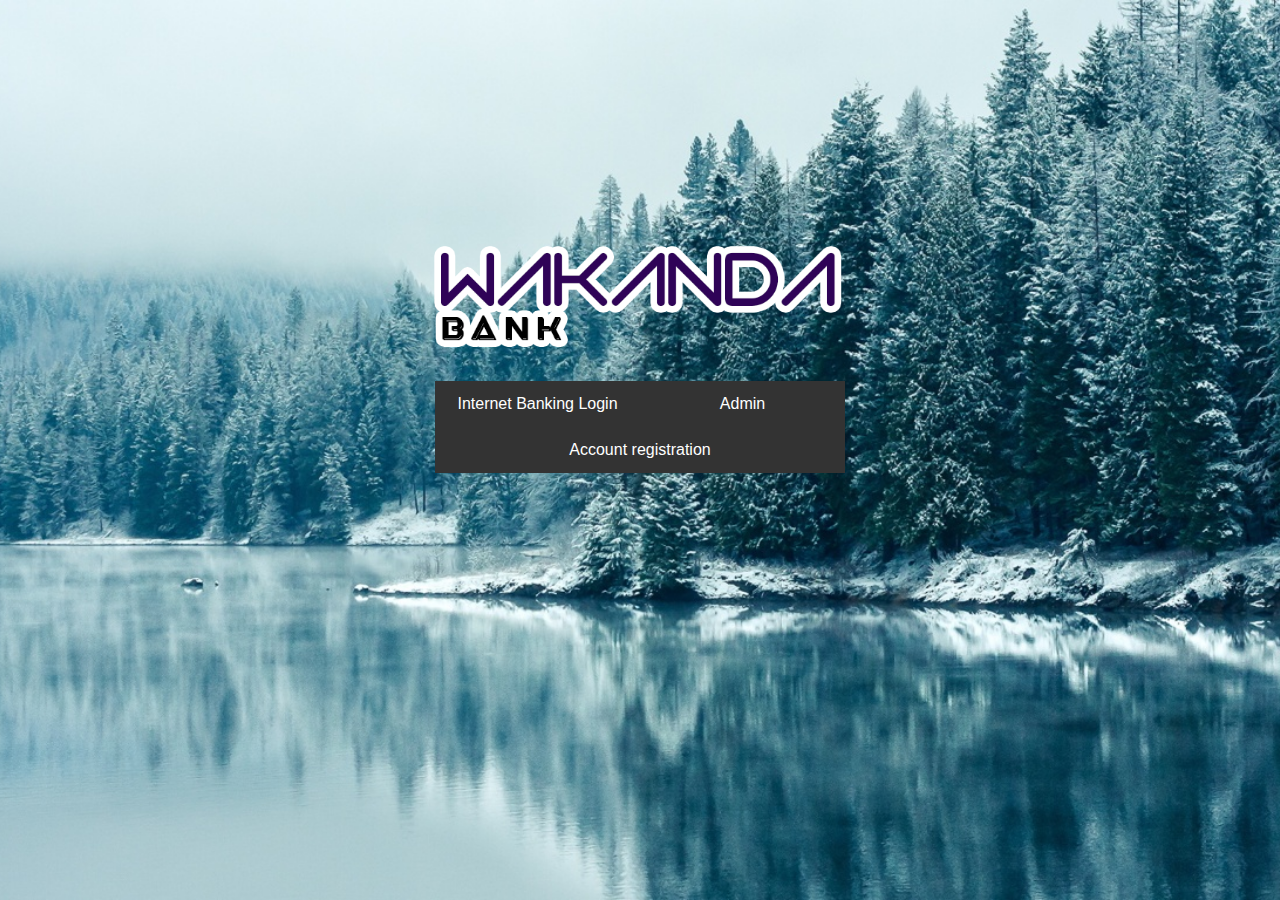
<file: index.html>
<!DOCTYPE html>
<html>
  <head>
    <meta name="viewport" content="width=device-width, initial-scale=1" />
    <title>Wakanda Bank</title>
    <link rel="stylesheet" type="text/css" href="indexstyle.css" />
  </head>
  <body>
    <div class="parallax">
      <table class="tablemain">
        <tr>
          <td>
            <img class="wakan" src="image/mybank header.png" height="170px" />
          </td>
        </tr>

        <tr>
          <td align="center">
            <ul>
              <li class="userbut">
                <a href="login/userlog.html">Internet Banking Login</a>
              </li>
              <li class="adminbut"><a href="login/adminlog.html">Admin</a></li>
            </ul>
            <ul>
              <li class="registerbut">
                <a href="signup/registration.html">Account registration</a>
              </li>
            </ul>
          </td>
        </tr>
      </table>
    </div>
  </body>
</html>
</file>
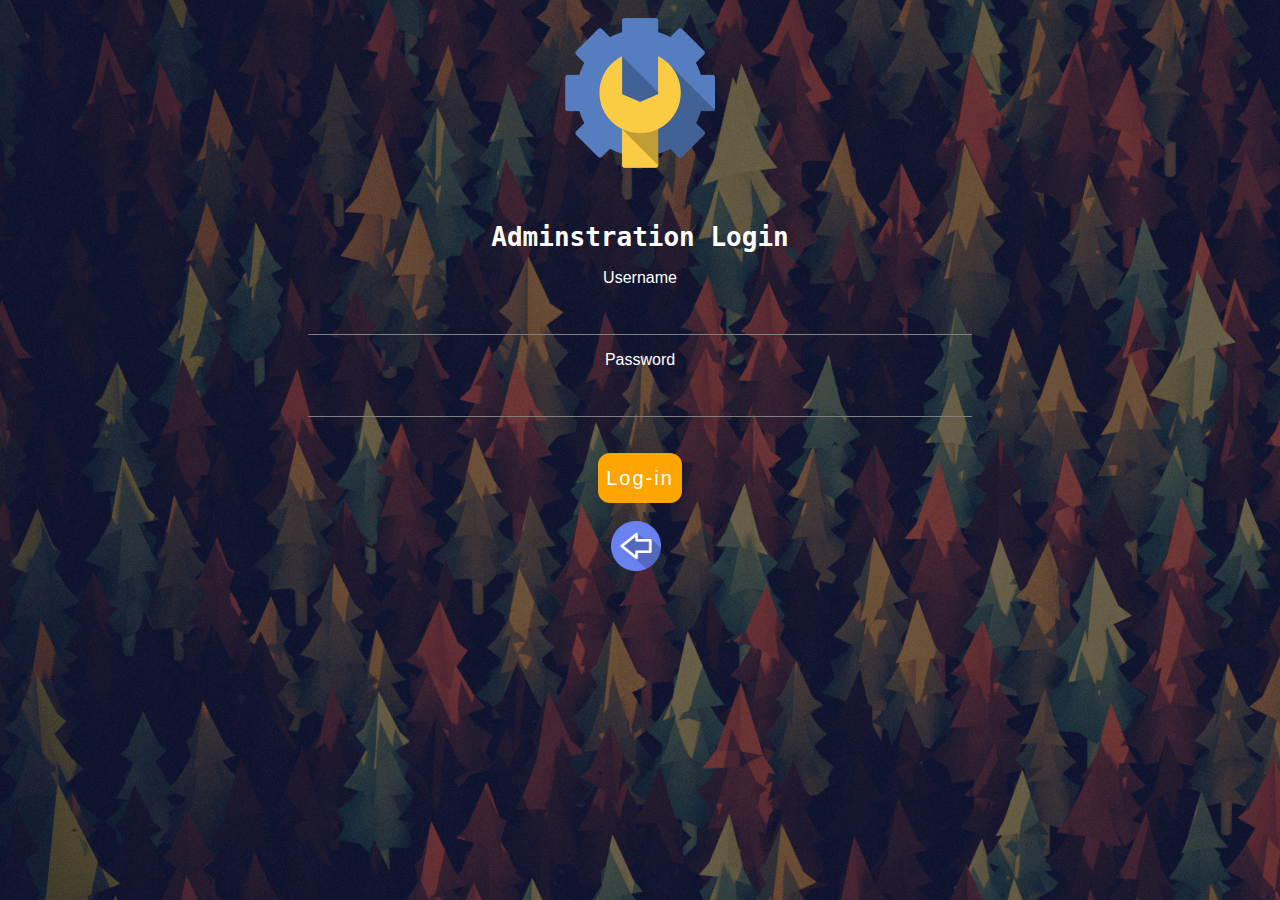
<file: login/adminlog.html>
<!DOCTYPE html>
<html>
<head>
	<title>Admin Section</title>
	<link rel="stylesheet" type="text/css" href="style.css">
	<link rel="shortcut icon" type="image/gif" href="../image/lightbulb.gif">
	<br>
	<div>
		<img src="../image/admin.png" width="150" height="150">
	</div>
</head>
<body>
	<form id = "contact-form" action="adminlogin.php" method="POST">
		<h1>Adminstration Login</h1>
		Username <br>
		<input type="text" name="username" class="form-control" required>
		<br>
		Password <br>
		<input type="password" name="password" class="form-control" required>
		<br>
		<input type="submit" value="Log-in" class="form-contol submit">
		<br><br>
		<a href="../index.html"><img src="../image/back.png" width="50" height="50"></a> &nbsp;
	</form>

</body>
</html>
</file>
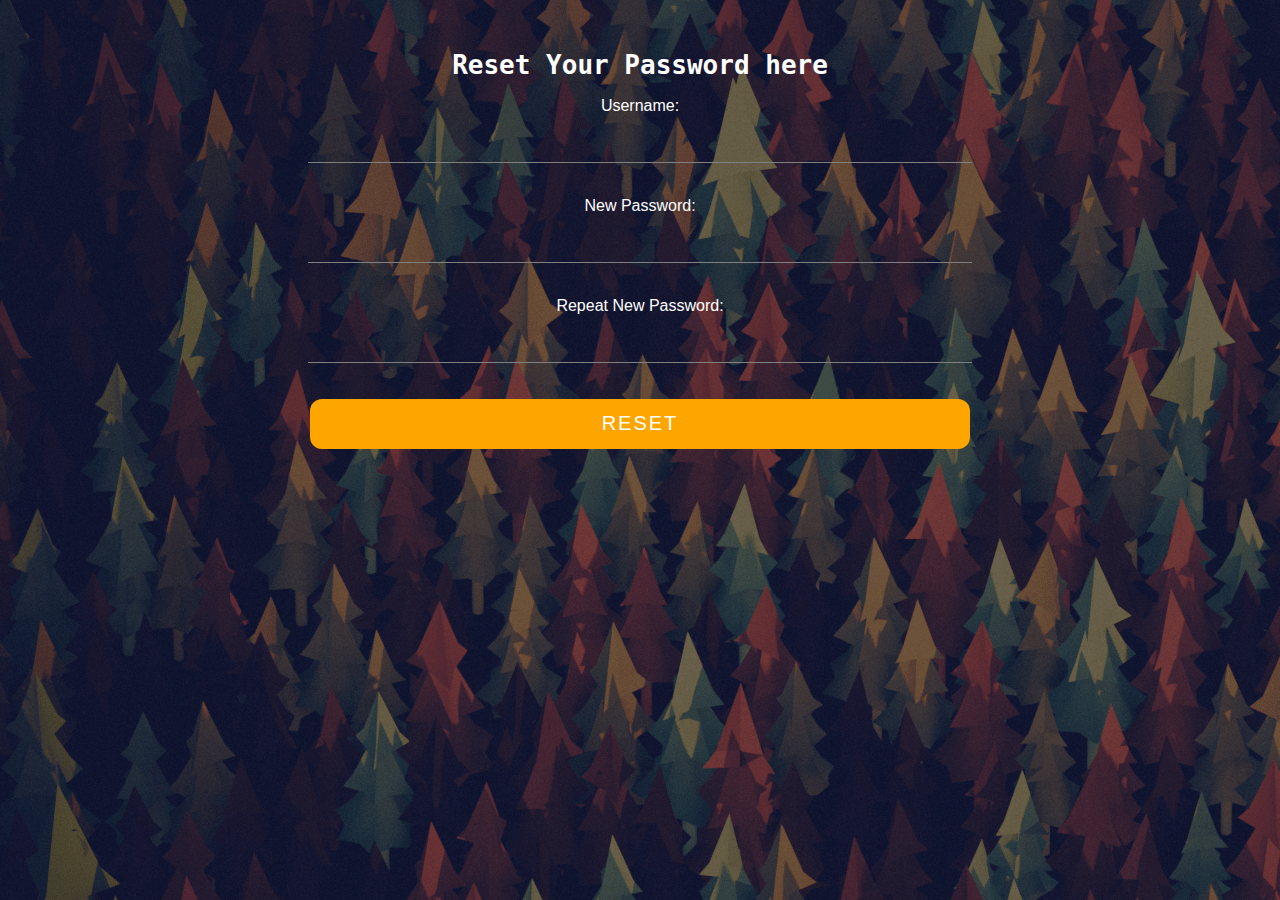
<file: login/updateuser.html>
<!DOCTYPE html>
<html>
<head>
	<title>Update Account Password</title>
	<link rel="stylesheet" type="text/css" href="style.css">
	<link rel="shortcut icon" type="text/css" href="../image/bank.png">
</head>
<body>
	<form action="baru.php" method="POST">
		<h1>Reset Your Password here</h1>
		Username: <br>
		<input type="text" name="user" class="form-control">
		<br><br>
		New Password: <br>
		<input type="password" name="pass" pattern=".{8,}" required title="8 characters minimum" class="form-control">
		<br><br>
		Repeat New Password: <br>
		<input type="password" name="repass" class="form-control">
		<br>
		<input type="submit" value="RESET" class="form-control submit">
	</form>

</body>
</html>
</file>
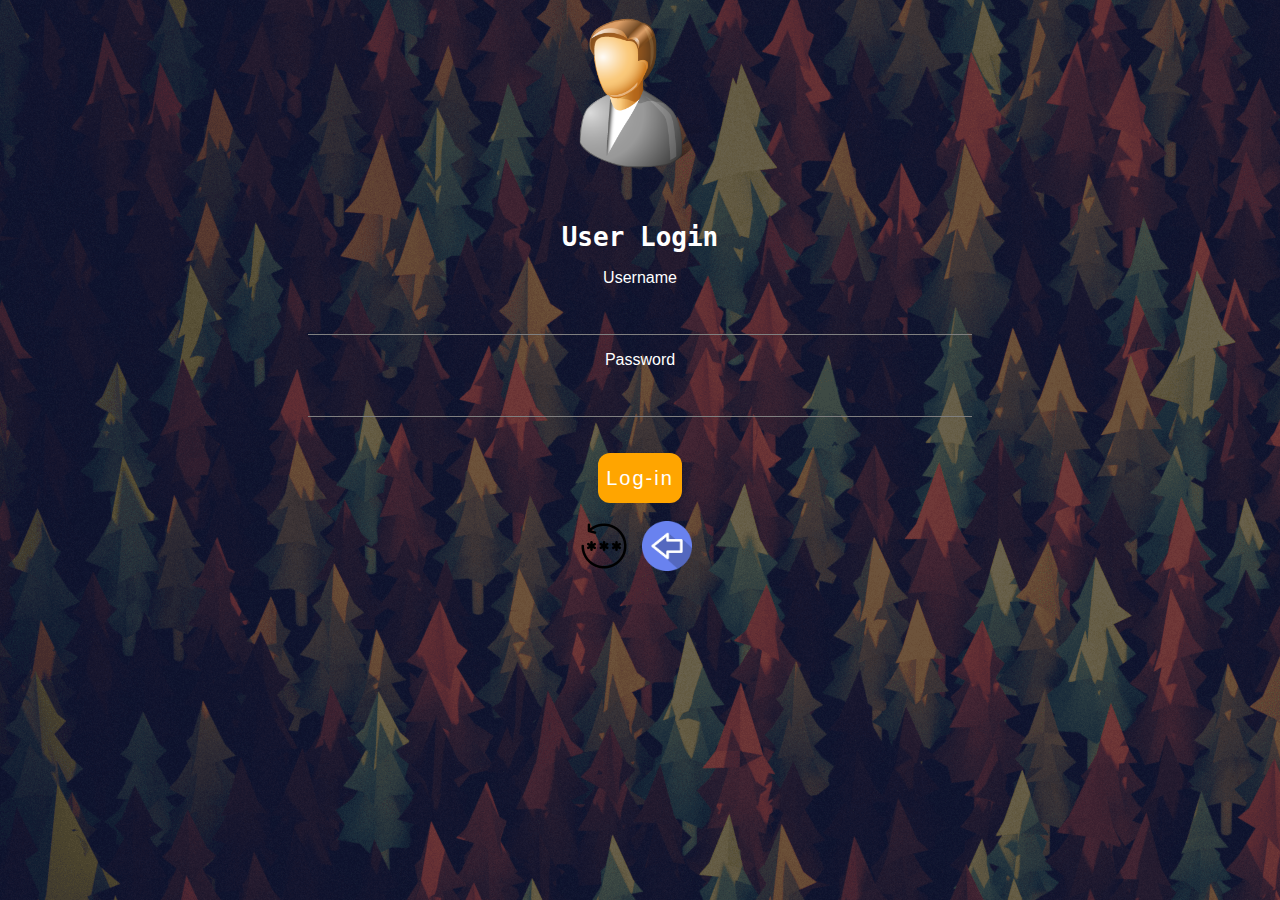
<file: login/userlog.html>
<!DOCTYPE html>
<html>
<head>
	<title>User Login</title>
	<link rel="stylesheet" type="text/css" href="style.css">
	<link rel="shortcut icon" type="text/css" href="../image/bank.png">
	<br>
	<div>
		<img src="../image/user.png" width="150" height="150">
	</div>
</head>
<body>
	<form id = "contact-form" action="ulogin.php" method="POST" >
		<h1>User Login</h1>
		Username <br>
		<input type="text" name="user" class="form-control" required>
		<br>
		Password <br>
		<input type="password" name="pass" class="form-control" required pattern=".{8,}" required title="8 characters minimum">
		<br>
		<input type="submit" value="Log-in" class="form-contol submit">
		<br><br>
		<a href="updateuser.html"><img src="../image/forget.png" width="50" height="50"></a> &nbsp;
		<a href="../index.html"><img src="../image/back.png" width="50" height="50"></a> &nbsp;
	</form>

</body>
</html>
</file>
<file: indexstyle.css>
body{
	margin: 0px;
	padding: 0px;
	text-align: center;
	font-family: Tahoma,Verdana,Segoe,sans-serif;
}

body, html {
    height: 100%;
}

.parallax,.daftarblank {
    height: 100%;
    background-attachment: fixed;
    background-position: center;
    background-repeat: no-repeat;
    background-size: cover;
}

.parallax{
   background-image: url("image/test3.jpg");
}

.daftarblank{
    background-image: url("image/test3.jpg");
}
.tablemain{
	width: auto;
	margin: auto;
    padding: 200px 0;
}

.registerbut{
    width: 410px;
}

a {
    width: auto;
}

ul {
    list-style-type: none;
    margin: 0;
    padding: 0;
    overflow: hidden;
    background-color: #333;
    width: 410px;
}

li {
    float: left;
    width: 205px;
}

li a {
    display: block;
    color: white;
    text-align: center;
    padding: 14px 16px;
    text-decoration: none;
}

li a:hover {
 	background-color: #111;

}

@media only screen and (max-width: 500px) { 
    body, html {
    height: 100%;
    width: 100%;
    }

    .adminbut {
       display:none; 
    }

    li {
    float: none;
    text-align: center;
    display: block;
    margin: 0 auto;
    width: 205px;
    }
    
    li a{
        padding: 30px 0;
    }
    ul{
        width: 100%;
    }
    .tablemain{
    width: auto;
    margin: auto;
    padding: 150px 0;
    }

    .wakan{
        width: 70%;
        height: auto;
    }
}
</file>
<file: login/style.css>
body {
	background-position: center;
	text-align: center;
	font-family: sans-serif;
	margin: 0;
	padding: 0;
	background: linear-gradient(rgba(0,0,50,0.5), rgba(0,0,50,0.5)), url(../image/test5.png);
	background-size: auto;
	color: white;
}

a {
	color: white;
}

h1 {
	color: white;
	font-family: monospace;
}

form {
	margin-top: 50px;
	transition: all 4s ease-in-out;
}

.form-control {
	width: 660px;
	background: transparent;
	border: none;
	outline: none;
	border-bottom: 1px solid gray;
	color: #fff;
	font-size: 18px;
	margin-bottom: 16px;
}

input {
	height: 45px;
}

form .submit {
	background: orange;
	border-color: transparent;
	border-radius: 12px;
	color: #fff;
	font-size: 20px;
	letter-spacing: 2px;
	height: 50px;
	margin-top: 20px;
}

form .submit:hover {
	background-color: #f44336;
	cursor: pointer;
}

@media screen and (max-width: 320px){
	.form-control{
		width: 50%;
	}
}
</file>
